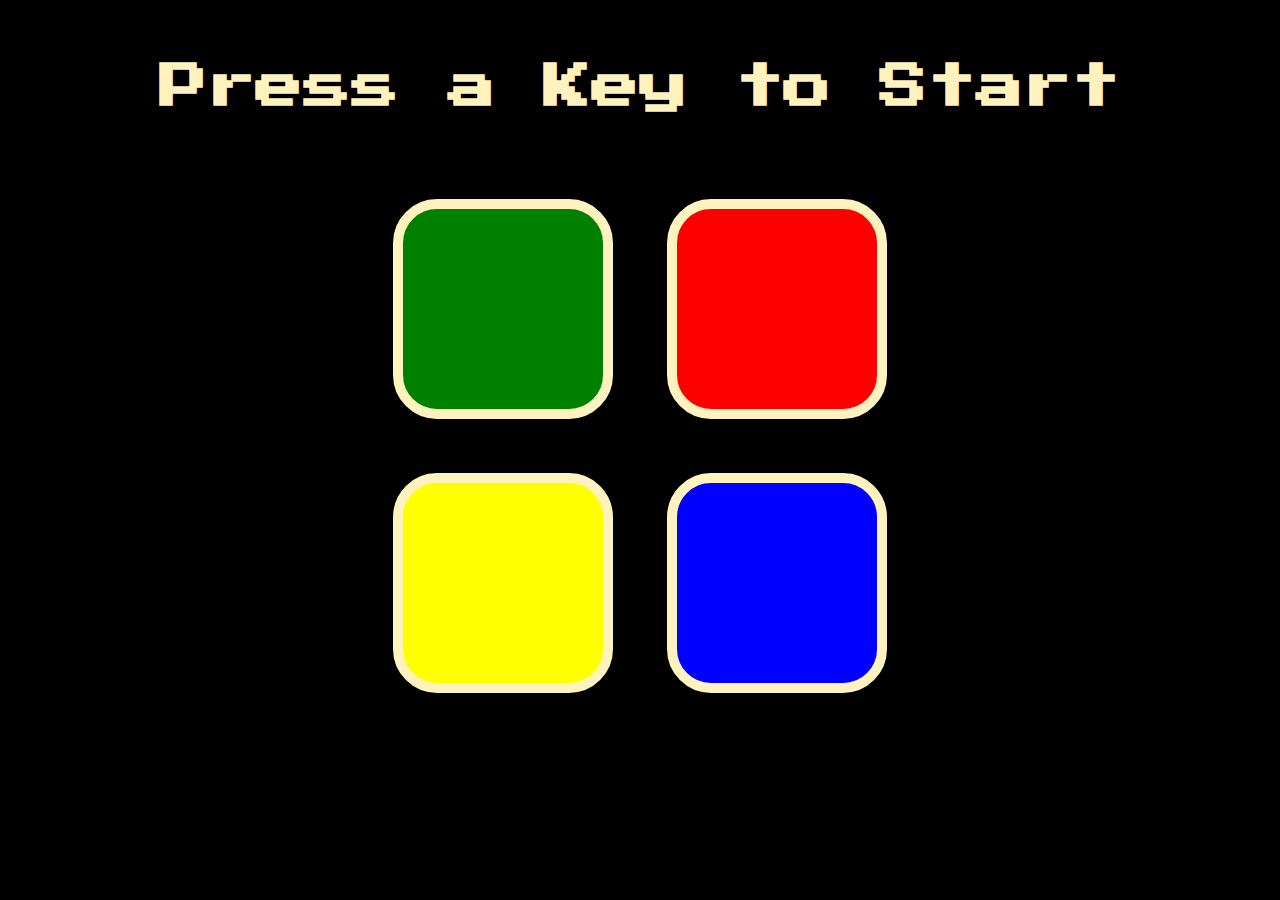
<file: game.html>
<!DOCTYPE html>
<html lang="en" dir="ltr">
<head>
  <meta charset="utf-8">
  <title>Simon Game</title>
  <link rel="stylesheet" href="stylegame.css">
  <link rel="icon" type="image/x-icon" href="a.d.s.png">
  <link href="https://fonts.googleapis.com/css?family=Press+Start+2P" rel="stylesheet">
  <script src="https://code.jquery.com/jquery-3.6.3.js" integrity="sha256-nQLuAZGRRcILA+6dMBOvcRh5Pe310sBpanc6+QBmyVM=" crossorigin="anonymous"></script>
    
</head>

<body>
  <h1 id="level-title">Press a Key to Start</h1>
  
  <div class="questions">
    <img src="icon/questionmark.png" alt="Question Mark" class="questionmark">
    <p>Press any key on your keyboard <br> to start. Try to repeat random <br> sequences of lights by clicking the <br> colored pads in the correct order. <br><br>
    Cr: Angela Yu</p>
  </div>
  
  <div class="container">
    <div lass="row">

      <div type="button" id="green" class="btn green">

      </div>

      <div type="button" id="red" class="btn red">

      </div>
    </div>

    <div class="row">

      <div type="button" id="yellow" class="btn yellow">

      </div>
      <div type="button" id="blue" class="btn blue">

      </div>

    </div>

  </div>


  <script>
        $(".questions img").hover(function(){
            $(".questions p").css("visibility", "visible");
        }, function(){
            $(".questions p").css("visibility", "hidden");
        })

        var buttonColours = ["red", "blue", "green", "yellow"];

        var gamePattern = [];
        var userClickedPattern = [];

        var started = false;
        var level = 0;

        $(document).keypress(function() {
        if (!started) {
            $("#level-title").text("Level " + level);
            nextSequence();
            started = true;
        }
        });

        $(".btn").click(function() {

        var userChosenColour = $(this).attr("id");
        userClickedPattern.push(userChosenColour);

        playSound(userChosenColour);
        animatePress(userChosenColour);

        checkAnswer(userClickedPattern.length-1);
        });

        function checkAnswer(currentLevel) {

            if (gamePattern[currentLevel] === userClickedPattern[currentLevel]) {
            if (userClickedPattern.length === gamePattern.length){
                setTimeout(function () {
                nextSequence();
                }, 1000);
            }
            } else {
            playSound("wrong");
            $("body").addClass("game-over");
            $("#level-title").text("Game Over, Press Any Key to Restart");

            setTimeout(function () {
                $("body").removeClass("game-over");
            }, 200);

            startOver();
            }
        }


        function nextSequence() {
        userClickedPattern = [];
        level++;
        $("#level-title").text("Level " + level);
        var randomNumber = Math.floor(Math.random() * 4);
        var randomChosenColour = buttonColours[randomNumber];
        gamePattern.push(randomChosenColour);

        $("#" + randomChosenColour).fadeIn(100).fadeOut(100).fadeIn(100);
        playSound(randomChosenColour);
        }

        function animatePress(currentColor) {
        $("#" + currentColor).addClass("pressed");
        setTimeout(function () {
            $("#" + currentColor).removeClass("pressed");
        }, 100);
        }

        function playSound(name) {
        var audio = new Audio("sounds/" + name + ".mp3");
        audio.play();
        }

        function startOver() {
        level = 0;
        gamePattern = [];
        started = false;
        }

  </script>

</body>

</html>
</file>
<file: stylegame.css>
html, body{
    height: 100px;
}
body {
    text-align: center;
    /* background-color: #011F3F; */
    background-color: black;
    min-height: 100%;
  }
  
  #level-title {
    font-family: 'Press Start 2P', cursive;
    font-size: 3rem;
    margin:  5%;
    color: #FEF2BF;
  }
  
  .container {
    display: block;
    width: 50%;
    margin: auto;
  }
  
  .btn {
    margin: 25px;
    display: inline-block;
    height: 200px;
    width: 200px;
    border: 10px solid #FEF2BF;
    border-radius: 20%;
  }
  
  .game-over {
    background-color: red;
    opacity: 0.8;
  }
  
  .red {
    background-color: red;
  }
  
  .green {
    background-color: green;
  }
  
  .blue {
    background-color: blue;
  }
  
  .yellow {
    background-color: yellow;
  }
  
  .pressed {
    box-shadow: 0 0 20px white;
    background-color: grey;
  }
  .questionmark{
    background-color: white;
    position: relative;
    border-radius: 50%;
    top: -150px;
    left: 700px;
  }
  .questions p{
    color: black;
    background-color: white;
    border: 10px solid #FEF2BF;
    font-size: smaller;
    padding: 5px;
    width: 175px;
    left: 1300px;
    top: -150px;
    position: relative;
    visibility: hidden;
    font-family: 'Segoe UI', Tahoma, Geneva, Verdana, sans-serif;
  }
  /* .questions img:hover{
    display: contents;
  } */
  .questions{
    height: 0px;
  }
  @media (max-width:964px)
  {
    .questionmark{display: none;}
  }
</file>
